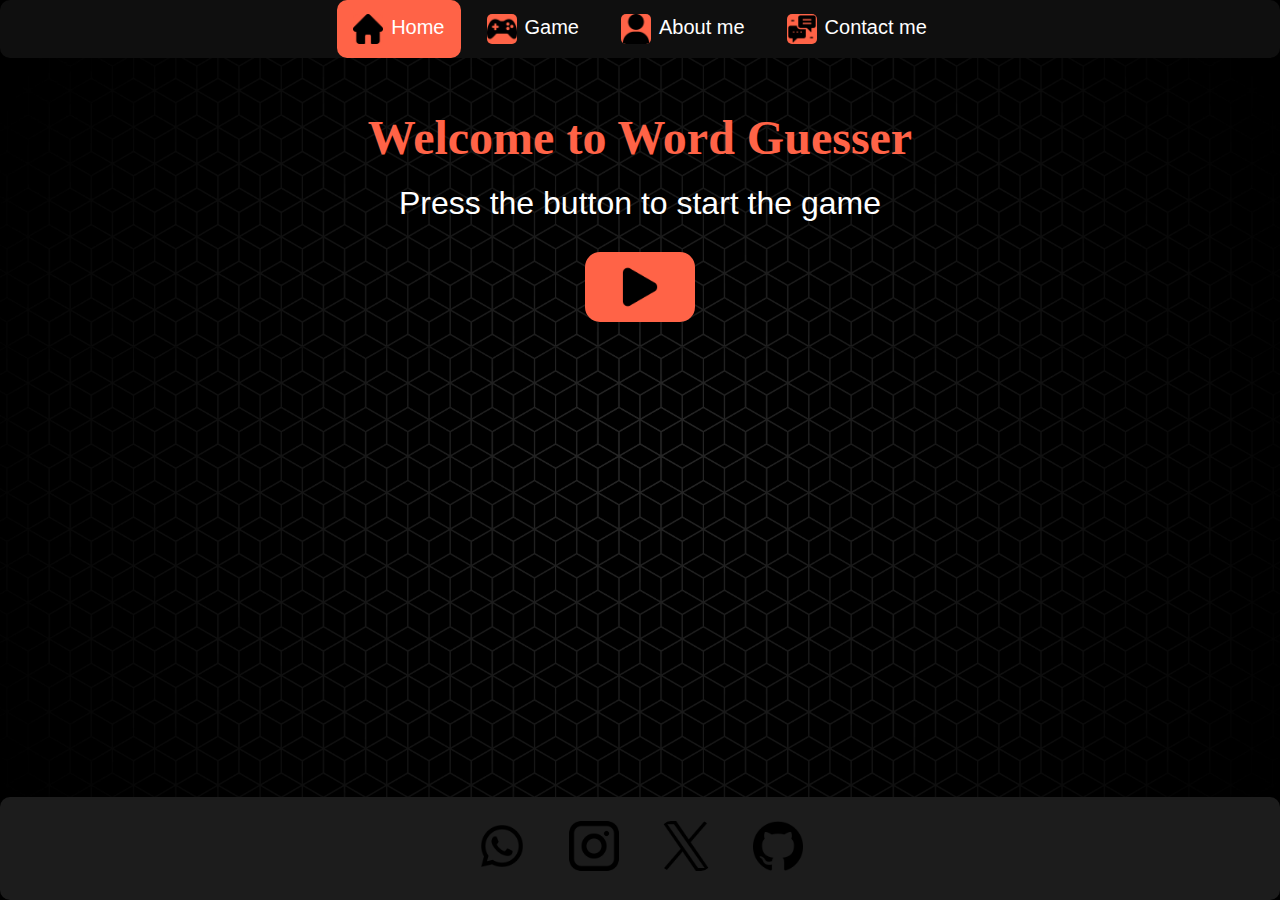
<file: index.html>
<!DOCTYPE html>
<html lang="en">
<head>
    <meta charset="UTF-8">
    <title>Word gueser</title>
    <meta name="viewport" content="width=device-width, initial-scale=1.0">
    <script src="https://cdn.jsdelivr.net/npm/bootstrap@5.3.5/dist/js/bootstrap.bundle.min.js" integrity="sha384-k6d4wzSIapyDyv1kpU366/PK5hCdSbCRGRCMv+eplOQJWyd1fbcAu9OCUj5zNLiq" crossorigin="anonymous"></script>
    <link href="https://cdn.jsdelivr.net/npm/bootstrap@5.3.5/dist/css/bootstrap.min.css" rel="stylesheet" integrity="sha384-SgOJa3DmI69IUzQ2PVdRZhwQ+dy64/BUtbMJw1MZ8t5HZApcHrRKUc4W0kG879m7" crossorigin="anonymous">
    <link rel="stylesheet" type="text/css" href="src/css/IndexCheet.css">
    <link rel="preload" href="src/images/background.jpg" as="image">
</head>
<body>
    <ul>
		<li><a class="active" href="index.html"><img class="Header-icons" src="src/images/home.png" alt="Home">Home</a></li>
    <li><a href="www/Game.html"><img class="Header-icons" src="src/images/games.png" alt="game">Game</a></li>
		<li><a href="www/Aboutme.html"><img class="Header-icons" src="src/images/about.png" alt="about">About me</a></li>
		<li><a href="www/Contactme.html"><img class="Header-icons" src="src/images/contact.png" alt="contact">Contact me</a></li>
	  </ul>
    <div class="Welcome">
      <h1>Welcome to Word Guesser</h1>
      <p>Press the button to start the game</p>
      <div class="start-btn">
        <a href="www/Game.html" class="start-btn-bg">
            <img src="src/images/play.png" alt="Start Game" class="start-btn-img">
        </a>
    </div>

    <ul id="footer">
		<li><a href="https://api.whatsapp.com/send?phone=966112242222"><img class="footer-sc" src="src/images/whatsapp.png" alt=""></a></li>
		<li><a href="https://www.instagram.com/alyamamah_university/"><img class="footer-sc" src="src/images/instagram.png" alt="Instagram"></a></li>
		<li><a href="https://x.com/alyamamah_uni"><img class="footer-sc" src="src/images/twitter.png" alt="Twitter"></a></li>
    <li><a href="https://github.com/AA-1393/AA-1393.github.io"><img class="footer-sc" src="src/images/github.png" alt="Github"></a></li>
	  </ul>


</body>
</html>
</file>
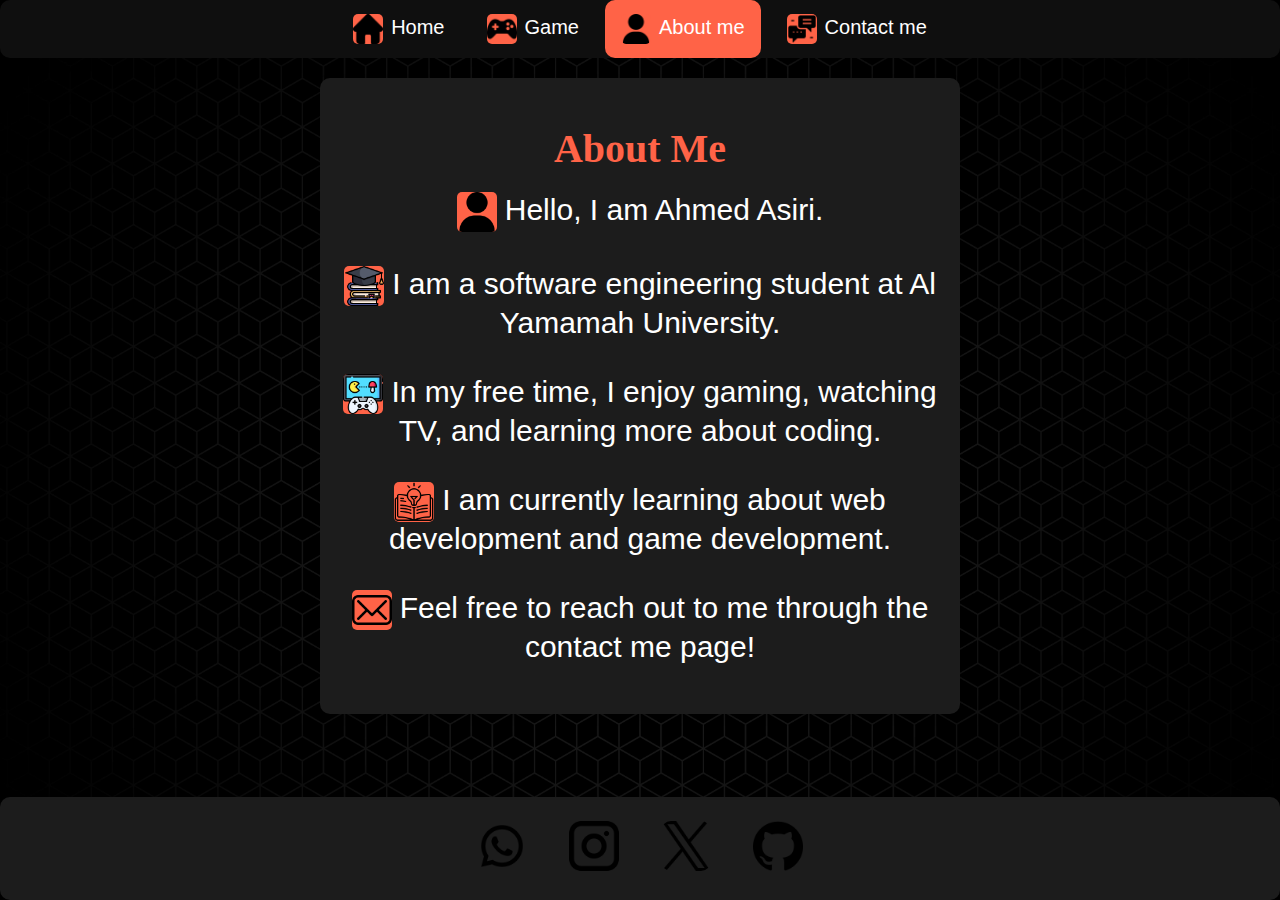
<file: www/Aboutme.html>
<!DOCTYPE html>
<html lang="en">
<head>
    <link rel="stylesheet" type="text/css" href="../src/css/AboutmeCheet.css">
    <link rel="preload" href="../src/images/background.jpg" as="image">
    <meta charset="UTF-8">
    <meta name="viewport" content="width=device-width, initial-scale=1.0">
    <title>Aboutme</title>
</head>
<body>
    <ul>
		<li><a href="../index.html"><img class="Header-icons" src="../src/images/home.png" alt="Home">Home</a></li>
    <li><a href="Game.html"><img class="Header-icons" src="../src/images/games.png" alt="game">Game</a></li>
		<li><a class="active" href="Aboutme.html"><img class="Header-icons" src="../src/images/about.png" alt="about">About me</a></li>
		<li><a href="Contactme.html"><img class="Header-icons" src="../src/images/contact.png" alt="contact">Contact me</a></li>
	  </ul>
    <div class="about-card">
      <h1>About Me</h1>
      <p><img class="icons" src="../src/images/about.png" alt="">Hello, I am Ahmed Asiri.<br><br><img class="icons" src="../src/images/graduation.png" alt="">I am a software engineering student at Al Yamamah University.<br><br>
         <img class="icons" src="../src/images/game-console.png" alt="">In my free time, I enjoy gaming, watching TV, and learning more about coding.<br><br>
         <img class="icons" src="../src/images/school.png" alt="">I am currently learning about web development and game development.<br><br>
         <img class="icons" src="../src/images/email.png" alt="">Feel free to reach out to me through the contact me page!</p>
  </div>
    <ul id="footer">
		<li><a href="https://api.whatsapp.com/send?phone=966112242222"><img class="footer-sc" src="../src/images/whatsapp.png" alt=""></a></li>
		<li><a href="https://www.instagram.com/alyamamah_university/"><img class="footer-sc" src="../src/images/instagram.png" alt="Instagram"></a></li>
		<li><a href="https://x.com/alyamamah_uni"><img class="footer-sc" src="../src/images/twitter.png" alt="Twitter"></a></li>
    <li><a href="https://github.com/AA-1393/AA-1393.github.io"><img class="footer-sc" src="../src/images/github.png" alt="Github"></a></li>
	  </ul>

</body>
</html>
</file>
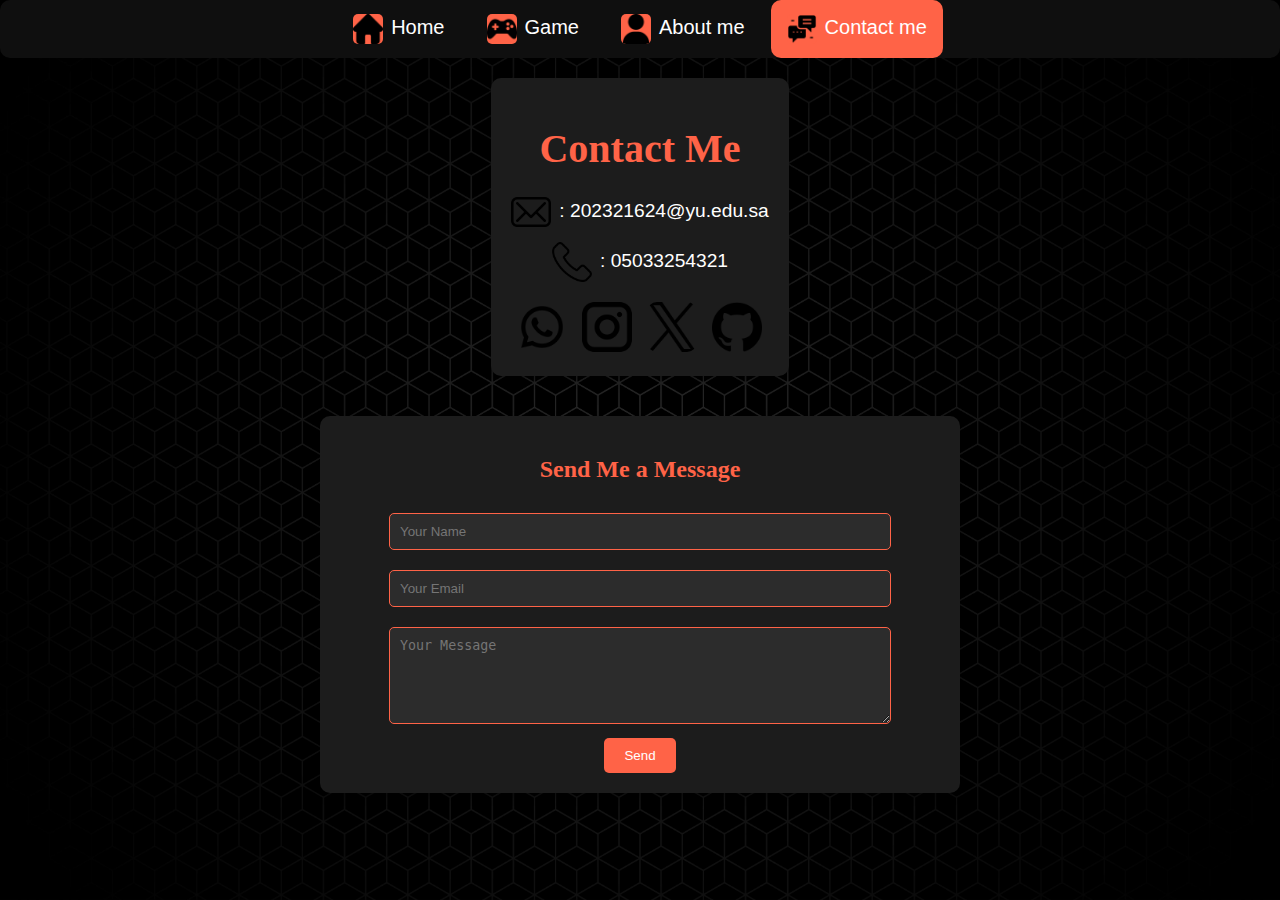
<file: www/Contactme.html>
<!DOCTYPE html>
<html lang="en">
<head>
    <link rel="stylesheet" type="text/css" href="../src/css/ContactmeCheet.css">
    <link rel="preload" href="../src/images/background.jpg" as="image">
    <meta charset="UTF-8">
    <meta name="viewport" content="width=device-width, initial-scale=1.0">
    <title>Contactme</title>
</head>
<body>
    <ul>
		<li><a href="../index.html"><img class="Header-icons" src="../src/images/home.png" alt="Home">Home</a></li>
    <li><a href="Game.html"><img class="Header-icons" src="../src/images/games.png" alt="game">Game</a></li>
		<li><a href="Aboutme.html"><img class="Header-icons" src="../src/images/about.png" alt="about">About me</a></li>
		<li><a class="active" href="Contactme.html"><img class="Header-icons" src="../src/images/contact.png" alt="contact">Contact me</a></li>
	  </ul>
    <div class="contact-card">
      <h1>Contact Me</h1>
      <p><img class="phone-and-email-icons" src="../src/images/email.png" alt="">: 202321624@yu.edu.sa</p>
      <p><img class="phone-and-email-icons" src="../src/images/telephone.png" alt="">: 05033254321</p>
      <div class="social-media-container">
          <a href="https://api.whatsapp.com/send?phone=966112242222"><img class="social-media" src="../src/images/whatsapp.png" alt="WhatsApp"></a>
          <a href="https://www.instagram.com/alyamamah_university/"><img class="social-media" src="../src/images/instagram.png" alt="Instagram"></a>
          <a href="https://x.com/alyamamah_uni"><img class="social-media" src="../src/images/twitter.png" alt="Twitter"></a>
          <a href="https://github.com/AA-1393/AA-1393.github.io"><img class="social-media" src="../src/images/github.png" alt="Github"></a>
      </div>
  </div>
  <div class="contact-form">
    <h2>Send Me a Message</h2>
    <form action="#" method="post">
        <input type="text" name="name" placeholder="Your Name" required>
        <input type="email" name="email" placeholder="Your Email" required>
        <textarea name="message" placeholder="Your Message" rows="5" required></textarea><br>
        <button type="submit">Send</button>
    </form>
</div>
</body>
</html>
</file>
<file: src/css/IndexCheet.css>
html, body {
    margin: 0;
    padding: 0;
    height: 100%;
}
h1{
    color: #FF6347;
    text-align: center;
    font-size: 2.5em;
    margin-bottom: 20px;
    font-family: Georgia, 'Times New Roman', Times, serif;
    font-weight: bold;
}
body{
    background-color: #151515;
    font-family: Arial, sans-serif;
    display: flex;
    flex-direction: column;
    background-image: url(../images/background.jpg);
    background-size: cover;
    background-position: center;
    background-attachment: fixed;
    color: white;
}
p{
    color: white;
    font-size: 1.2em;
    text-align: center;
    margin-top: 20px;
    font-family:  'Franklin Gothic Medium', 'Arial Narrow', Arial, sans-serif;
    font-size: xx-large;
}
ul {
    list-style-type: none;
    margin: 0;
    padding: 0;
    display: flex;
    justify-content: center;
    gap: 10px;
    background-color: #0f0f0f;
    border-radius: 10px;
    z-index: 1001;
    position: relative;
    overflow: visible;
}

li {
    display: inline-block;
}

li a {
    font-family: 'Franklin Gothic Medium', 'Arial Narrow', Arial, sans-serif;
    display: block;
    color: white;
    text-align: center;
    padding: 14px 16px;
    text-decoration: none;
    border-radius: 10px;
    font-size: 20px;
}

li a:hover:not(.active) {
    background-color: #111;
}

.active {
    background-color: #FF6347;
}
#footer {
    background-color: #1c1c1c;
    margin: 0;
    padding: 0;
    list-style: none;
    display: flex;
    justify-content: center;
    gap: 10px;
    position: fixed;
    bottom: 0;
    left: 0; /* Align to the left edge */
    width: 100%; /* Full width */
    padding: 10px 0;
    z-index: 1000;
}

.footer-sc {
    width: 50px;
    height: 50px;
    border-radius: 10px;
    text-align: center;
    transition: transform 0.3s ease, box-shadow 0.3s ease;
}

.footer-sc:hover {
    transform: scale(1.1);
    box-shadow: 0 4px 8px rgba(0, 0, 0, 0.3);
}

.footer-sc:hover {
    transform: scale(1.1);
    box-shadow: 0 4px 8px rgba(0, 0, 0, 0.3);
}
.Welcome {
    color: white;
    text-align: center;
    border-radius: 10px;
    box-shadow: 0 4px 8px rgba(0, 0, 0, 0.3);
    padding: 20px;
}

.Welcome h1 {
    font-size: 3em;
    margin-bottom: 20px;
}

.Welcome p {
    font-size: 2em;
    margin-bottom: 30px;
}
.start-btn {
    display: inline-block;
    text-decoration: none;
    cursor: pointer;
    transition: transform 0.3s ease;
}

.start-btn-bg {
    background-color: #FF6347;
    padding-top: 10px;
    padding-bottom: 10px;
    padding-left: 30px;
    padding-right: 30px;
    border-radius: 15px;
    box-shadow: 0 4px 6px rgba(0, 0, 0, 0.2);
    display: inline-block;
    transition: transform 0.3s ease, box-shadow 0.3s ease;
}

.start-btn-img {
    width: 50px;
    height: auto;
    display: block;
}

.start-btn:hover .start-btn-bg {
    transform: scale(1.05);
    box-shadow: 0 6px 8px rgba(0, 0, 0, 0.3);
}

.start-btn:active .start-btn-bg {
    transform: scale(0.95);
}
.Header-icons{
    width: 30px;
    height: 30px;
    object-fit: contain;
    margin-right: 8px;
    vertical-align: middle;
    background-color: #FF6347;
    border-radius: 5px;
}
@media (max-width: 768px) {
    ul {
        flex-wrap: wrap;
        justify-content: space-around;
        padding: 5px;
    }

    li a {
        font-size: 16px;
        padding: 10px 12px;
    }

    .Header-icons {
        width: 20px;
        height: 20px;
    }
    
}
</file>
<file: src/css/AboutmeCheet.css>
html, body {
    margin: 0;
    padding: 0;
    height: 100%;
}
body {
    background-image: url(../images/background.jpg);
    background-size: cover;
    background-position: center;
    background-attachment: fixed;
    color: white;
}
h1{
    color: #FF6347;
    text-align: center;
    font-size: 2.5em;
    margin-bottom: 20px;
    font-family: Georgia, 'Times New Roman', Times, serif;
    font-weight: bold;
}
body{
    background-color: #151515;
    font-family: Arial, sans-serif;
    display: flex;
    flex-direction: column;
}

p{
    color: rgb(255, 255, 255);
    font-size: 1.2em;
    text-align: center;
    margin-top: 20px;
    font-family: 'Franklin Gothic Medium', 'Arial Narrow', Arial, sans-serif;
    font-size: 30px;
}
ul {
    list-style-type: none;
    margin: 0;
    padding: 0;
    display: flex;
    justify-content: center;
    gap: 10px;
    background-color: #0f0f0f;
    border-radius: 10px;
    z-index: 1001;
    position: relative;
    overflow: visible;
}

li {
    display: inline-block;
}

li a {
    font-family: 'Franklin Gothic Medium', 'Arial Narrow', Arial, sans-serif;
    display: block;
    color: white;
    text-align: center;
    padding: 14px 16px;
    text-decoration: none;
    border-radius: 10px;
    font-size: 20px;
}

li a:hover:not(.active) {
    background-color: #111;
}

.active {
    background-color: #FF6347;
}

#footer{
    background-color: #1c1c1c;
    margin: 0;
    padding: 0;
    list-style: none;
    display: flex;
    justify-content: center;
    gap: 10px;
    position: relative;
    bottom: 0;
    width: 100%;
    padding: 10px 0;
    position: fixed;
    bottom: 0;
    width: 100%;
    z-index: 1000;
}
.footer-sc {
    width: 50px;
    height: 50px;
    border-radius: 10px;
    text-align: center;
    transition: transform 0.3s ease, box-shadow 0.3s ease;
}

.footer-sc:hover {
    transform: scale(1.1);
    box-shadow: 0 4px 8px rgba(0, 0, 0, 0.3);
}
.Header-icons{
    width: 30px;
    height: 30px;
    object-fit: contain;
    margin-right: 8px;
    vertical-align: middle;
    background-color: #FF6347;
    border-radius: 5px;
}
.about-card {
    background-color: #1c1c1c;
    color: white;
    padding: 20px;
    margin: 20px auto;
    border-radius: 10px;
    max-width: 600px;
    box-shadow: 0 4px 8px rgba(0, 0, 0, 0.2);
    text-align: center;
}
p i {
    color: #FF6347;
    margin-right: 8px;
}
.icons{
    width: 40px;
    height: 40px;
    object-fit: contain;
    margin-right: 8px;
    vertical-align: middle;
    background-color: #FF6347;
    border-radius: 5px;
}
@media (max-width: 768px) {


    ul {
        flex-wrap: wrap;
        justify-content: space-around;
        padding: 5px;
    }

    li a {
        font-size: 16px;
        padding: 10px 12px;
    }

    .Header-icons {
        width: 20px;
        height: 20px;
    }
    
    h1 {
        font-size: 2em;
        margin-bottom: 15px;
    }


    p {
        font-size: 1em;
        margin-top: 10px;
    }



    .about-card {
        padding: 15px;
        margin: 10px auto;
        max-width: 90%;
    }


    .icons {
        width: 30px;
        height: 30px;
    }

}
</file>
<file: src/css/ContactmeCheet.css>
html, body {
    margin: 0;
    padding: 0;
    height: 100%;
    
}
body {
    background-image: url(../images/background.jpg);
    background-size: cover;
    background-position: center;
    background-attachment: fixed;
    color: white;
}
h1{
    color: #FF6347;
    text-align: center;
    font-size: 2.5em;
    margin-bottom: 20px;
    font-family: Georgia, 'Times New Roman', Times, serif;
    font-weight: bold;
}
body{
    background-color: #151515;
    font-family: Arial, sans-serif;
    display: flex;
    flex-direction: column;
}

p{
    color: rgb(255, 255, 255);
    font-size: 1.2em;
    text-align: center;
    margin-top: 20px;
    font-family:  'Franklin Gothic Medium', 'Arial Narrow', Arial, sans-serif;
    font-size: xx-large;
}
ul {
    list-style-type: none;
    margin: 0;
    padding: 0;
    display: flex;
    justify-content: center;
    gap: 10px;
    background-color: #0f0f0f;
    border-radius: 10px;
    z-index: 1001;
    position: relative;
    overflow: visible;
}

li {
    display: inline-block;
}

li a {
    font-family: 'Franklin Gothic Medium', 'Arial Narrow', Arial, sans-serif;
    display: block;
    color: white;
    text-align: center;
    padding: 14px 16px;
    text-decoration: none;
    border-radius: 10px;
    font-size: 20px;
}

li a:hover:not(.active) {
    background-color: #111;
}

.active {
    background-color: #FF6347;
}

table {
    border: solid 3px #FF6347;
    border-radius: 10px;
    margin: 0 auto;
    width: 200px;
}
.social-media{
    width: 75px;
    border-radius: 10px;
}
.Header-icons{
    width: 30px;
    height: 30px;
    object-fit: contain;
    margin-right: 8px;
    vertical-align: middle;
    background-color: #FF6347;
    border-radius: 5px;
}
.contact-card {
    background-color: #1c1c1c;
    color: white;
    padding: 20px;
    margin: 20px auto;
    border-radius: 10px;
    max-width: 600px;
    box-shadow: 0 4px 8px rgba(0, 0, 0, 0.3);
    text-align: center;
}

.contact-card h1 {
    color: #FF6347;
    font-size: 2.5em;
    margin-bottom: 20px;
}

.contact-card p {
    font-size: 1.2em;
    margin: 10px 0;
}

.social-media-container {
    display: flex;
    justify-content: center;
    gap: 15px;
    margin-top: 20px;
}

.social-media {
    width: 50px;
    height: 50px;
    border-radius: 10px;
    transition: transform 0.3s ease, box-shadow 0.3s ease;
}

.social-media:hover {
    transform: scale(1.1);
    box-shadow: 0 4px 8px rgba(0, 0, 0, 0.3);
}

.contact-form {
    background-color: #1c1c1c;
    padding: 20px;
    margin: 20px auto;
    border-radius: 10px;
    max-width: 600px;
    box-shadow: 0 4px 8px rgba(0, 0, 0, 0.3);
    text-align: center;
}

.contact-form h2 {
    font-family: Georgia, 'Times New Roman', Times, serif;
    color: #FF6347;
    margin-bottom: 20px;
}

.contact-form input,
.contact-form textarea {
    width: 80%;
    padding: 10px;
    margin: 10px 0;
    border: 1px solid #FF6347;
    border-radius: 5px;
    background-color: #2c2c2c;
    color: white;
}

.contact-form button {
    background-color: #FF6347;
    color: white;
    padding: 10px 20px;
    border: none;
    border-radius: 5px;
    cursor: pointer;
    transition: background-color 0.3s ease;
}

.contact-form button:hover {
    background-color: #e5533d;
}
.phone-and-email-icons {
    width: 40px;
    height: 40px;
    object-fit: contain;
    margin-right: 8px;
    vertical-align: middle;
    border-radius: 5px;
}
@media (max-width: 768px) {
    ul {
        flex-wrap: wrap;
        justify-content: space-around;
        padding: 5px;
    }

    li a {
        font-size: 16px;
        padding: 10px 12px;
    }

    .Header-icons {
        width: 20px;
        height: 20px;
    }
    
}
</file>
